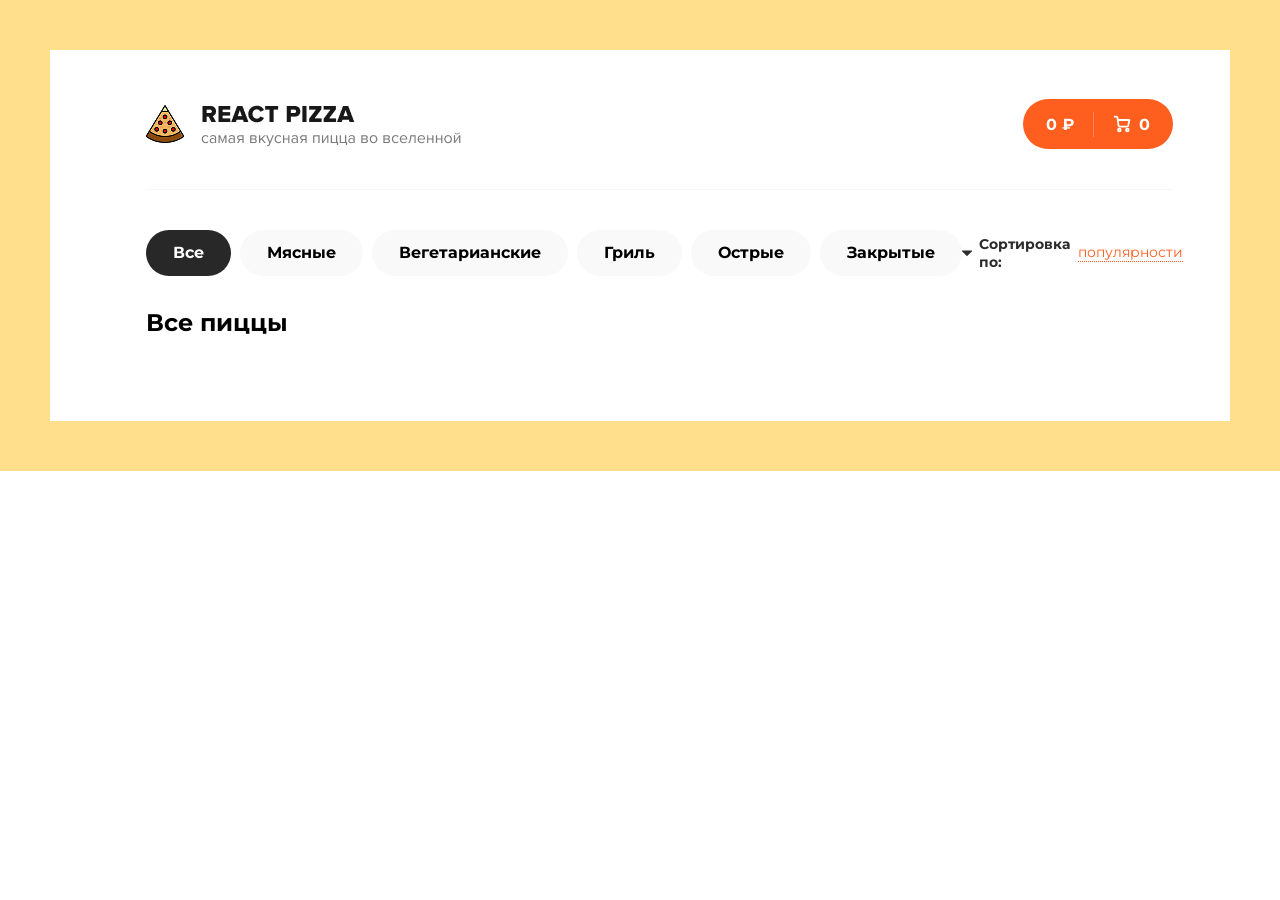
<file: index.html>
<!DOCTYPE html>
<html lang="en">
<head>
    <meta charset="UTF-8">
    <meta name="viewport" content="width=device-width, initial-scale=1.0">
    <title>Exam 1</title>
    <link rel="stylesheet" href="style.css">
</head>
<body>
    <main class="content">
        <header class="header">
            <nav class="nav1">
                <img src="img/logo.png" alt="" class="nav1_logo">
                <button id="nav1_button">
                    <ul class="nav1_button_ul">
                        <li id="nav1_button_li1">0 ₽</li>
                        <img src="img/button line.png" alt="">
                        <li id="nav1_button_li2">
                            <img src="img/cart.svg" alt="">
                            0
                        </li>
                    </ul> 
                </button>
            </nav>

            <img src="img/header devider line.png" alt="" class="header-line">

            <nav class="nav2">
                <ul class="nav2-categoriesUl">
                    <li id="category-all" class="nav2-categoriesUl_li activeCategory">Все</li>
                    <li id="category-meat" class="nav2-categoriesUl_li">Мясные</li>
                    <li id="category-vegeterian" class="nav2-categoriesUl_li">Вегетарианские</li>
                    <li id="category-grill" class="nav2-categoriesUl_li">Гриль</li>
                    <li id="category-spicy" class="nav2-categoriesUl_li">Острые</li>
                    <li id="category-closed" class="nav2-categoriesUl_li">Закрытые</li>
                </ul>

                <div class="nav2-sort">
                    <img src="img/drop-down.svg" alt="" id="nav2-sort_img">
                    <p class="nav2-sort_p">Сортировка по:</p>
                    <div class="nav2-sort-UlDiv">
                        <p id="nav2-sortUlDiv_p" class="activeSortP"></p>
                        <ul id="nav2-sortUl">
                            <li class="nav2-sortUl_li activeSort" value="sort-popularity" id="nav2-sortUl_li1">популярности</li>
                            <li class="nav2-sortUl_li" value="sort-price">цене</li>
                            <li class="nav2-sortUl_li" value="sort-name">алфавиту</li>
                        </ul>
                    </div>
                </div>
            </nav>
        </header>

        <section class="section">
            <h1 id="section_h1">Все пиццы</h1>
            <div class="section-pizzas">
                
            </div>
        </section>
    </main>
    


    <script src="script.js"></script>
</body>
</html>
</file>
<file: style.css>
@import url('https://fonts.googleapis.com/css2?family=Montserrat:ital,wght@0,100..900;1,100..900&display=swap');
*{
    margin: 0;
    padding: 0;
    box-sizing: border-box;
    list-style: none;
    text-decoration: none;
    user-select: none;
}
body{
    font-family: "Montserrat", sans-serif;
}
button{
    font-family: "Montserrat", sans-serif;
}
.content{
    width: 100%;
    padding: 49px 57.5px 49px 96px;
    background-color: white;
    border: 50px solid #FFDF8C;
}
.header{
    display: flex;
    flex-direction: column;
    gap: 40px;
}
.nav1{
    display: flex;
    align-items: center;
    justify-content: space-between;
}
.nav1_logo{
    width: 316px;
    height: 48px;
    cursor: pointer;
}
#nav1_button{
    width: 150px;
    height: 50px;
    padding: 12px 23px;
    background-color: #FE5F1E;
    border: none;
    border-radius: 30px;
    font-family: "Montserrat", sans-serif;
    color: white;
}
.nav1_button_ul{
    display: flex;
    justify-content: space-between;
    align-items: center;
    align-content: center;
}
li{
    font-size: 16px;
    font-weight: 700;
    cursor: pointer;
}
#nav1_button_li2{
    display: flex;
    gap: 8px;
    align-items: center;
}
.header-line{
    width: 100%;
}
.nav2{
    display: flex;
    align-items: center;
    justify-content: space-between;
}
.nav2-categoriesUl{
    display: flex;
    align-items: center;
    gap: 8.95px;
}
.nav2-categoriesUl_li{
    display: inline-flex;
    align-items: center;
    text-align: center;
    height: 46px;
    padding-right: 27px;
    padding-left: 27px;
    background-color: #F9F9F9;
    border-radius: 30px;
    transition: all 0.2s;
}
.nav2-categoriesUl_li:hover{
    background-color: #282828;
    color: white;
}
.activeCategory{
    background-color: #282828;
    color: white;
}
.nav2-sort{
    display: flex;
    align-items: center;
    gap: 7.5px;
}
.nav2-sort_p{
    font-size: 14px;
    font-weight: 700;
    letter-spacing: 1.5%;
    color: #2C2C2C;
}
#nav2-sort_img{
    transition: transform 0.3s ease;
    transform: rotate(180deg);
}
.nav2-sort-UlDiv{
    position: relative;
}
#nav2-sortUlDiv_p{
    font-size: 14px;
    font-weight: 400;
    letter-spacing: 1.5%;
    color: #FE5F1E;
    cursor: pointer;
    border-bottom: 1px dotted #FE5F1E;
}
#nav2-sortUl{
    display: none;
    width: 132px;
    height: 136px;
    border-radius: 10px;
    position: absolute;
    top: 27px;
    background-color: white;
    padding-top: 13px;
    padding-bottom: 9px;
}
.nav2-sortUl_li{
    display: none;
    width: 100%;
    height: 38px;
    padding-left: 14px;
    align-content: center;
    font-size: 14px;
    font-weight: 400;
    letter-spacing: 1.5%;
    transition: all 0.1s;
}
.nav2-sortUl_li:hover{
    background-color: #FE5F1E0D;
    color: #FE5F1E;
}
.activeSort{
    font-weight: 700;
    color: #FE5F1E;
    background-color: #FE5F1E0D;
}
.section{
    margin-top: 32px;
}
.section_h1{
    font-size: 32px;
    font-weight: 700;
    letter-spacing: 1%;
}
.section-pizzas{
    margin-top: 35px;
    display: flex;
    flex-wrap: wrap;
    justify-content: space-between;
}
.section-pizzas-pizza{
    width: 280px;
    height: 459px;
    display: flex;
    flex-direction: column;
    align-items: center;
    justify-content: space-between;
    margin-bottom: 65px;
}
.section-pizzas-pizza_img{
    width: 259.12px;
    height: 260px;
}
.section-pizzas-pizza_name{
    font-size: 20px;
    font-weight: 800;
    letter-spacing: 1%;
}
.section-pizzas-pizza-div{
    width: 100%;
    height: 85px;
    background-color: #F3F3F3;
    border-radius: 10px;
    padding: 7px 5.255px;
    display: flex;
    flex-direction: column;
    justify-content: space-between;
    align-items: center;
}
.section-pizzas-pizza-div-type, .section-pizzas-pizza-div-size{
    width: 100%;
    display: flex;
    align-items: center;
    justify-content: space-between;
}
.section-pizzas-pizza-div-type .thin, .section-pizzas-pizza-div-type .traditional{
    width: 131.88px;
    height: 32px;
    font-size: 14px;
    font-weight: 700;
    letter-spacing: 1.5%;
    color: #2C2C2C;
    border-radius: 5px;
    text-align: center;
    display: flex;
    justify-content: center;
    align-items: center;
    align-content: center;
    cursor: pointer;
}
.activeType, .activeSize{
    background-color: #FFFFFF;
    box-shadow: 0px 2px 4px 0px #0000000A;
}
.section-pizzas-pizza-div-size .small, .section-pizzas-pizza-div-size .medium, .section-pizzas-pizza-div-size .large{
    width: 86.01px;
    height: 32px;
    font-size: 14px;
    font-weight: 700;
    letter-spacing: 1.5%;
    color: #2C2C2C;
    border-radius: 5px;
    text-align: center;
    display: flex;
    justify-content: center;
    align-items: center;
    align-content: center;
    cursor: pointer;
}
.section-pizzas-pizza-quickInfo{
    width: 100%;
    display: flex;
    align-items: center;
    justify-content: space-between;
}
.section-pizzas-pizza-quickInfo-price{
    font-size: 22px;
    font-weight: 700;
    letter-spacing: 1.5%;
    color: black;
}
.section-pizzas-pizza-quickInfo-add{
    width: 132px;
    height: 40px;
    background-color: white;
    border-radius: 30px;
    border: 1px solid #EB5A1E;
    padding-right: 15px;
    padding-left: 15px;
    font-size: 16px;
    font-weight: 700;
    color: #EB5A1E;
    display: flex;
    align-items: center;
    justify-content: space-between;
    cursor: pointer;
}
</file>
